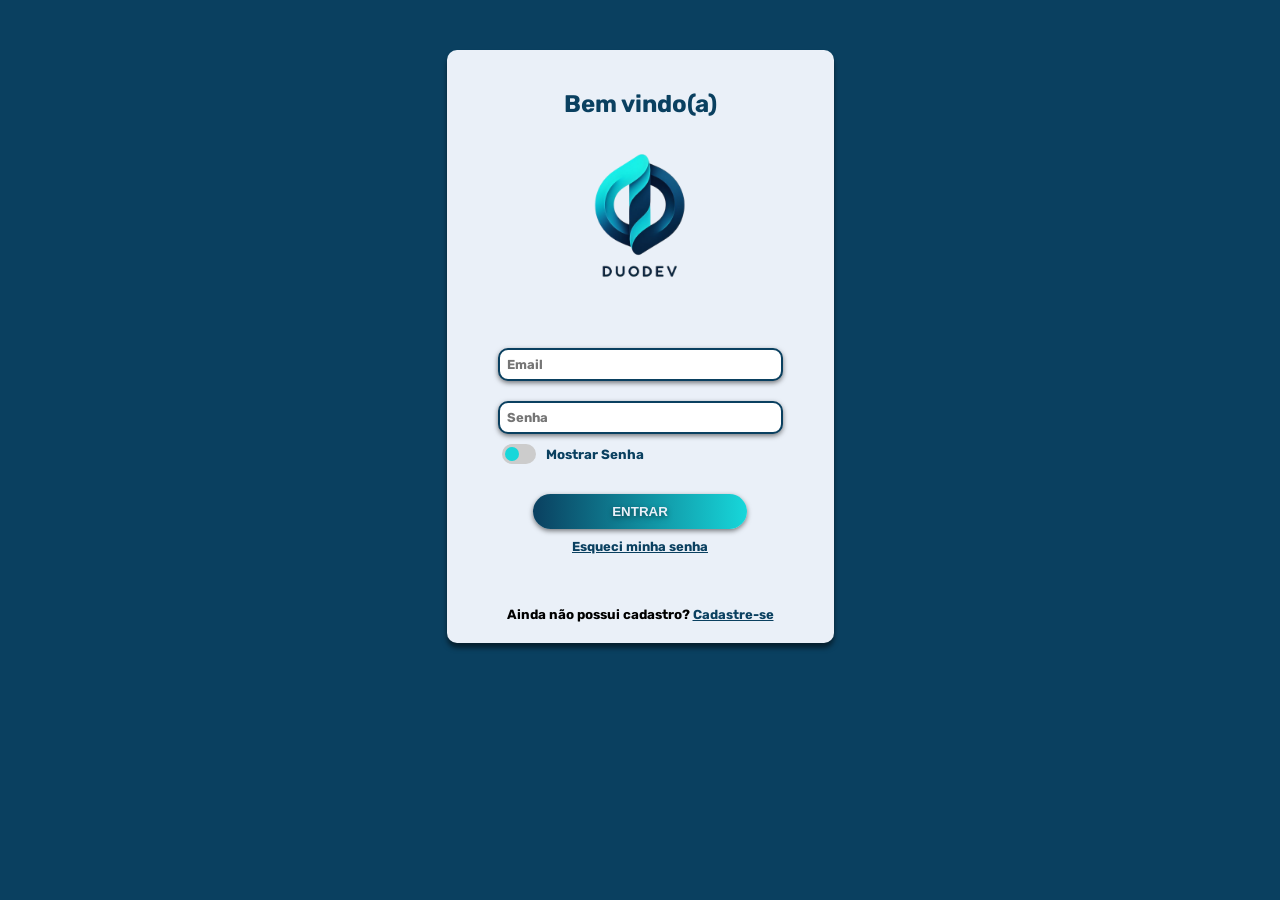
<file: frontend/index.html>
<!DOCTYPE html>
<html lang="pt-br">
  <head>
    <meta charset="UTF-8" />
    <meta name="viewport" content="width=device-width, initial-scale=1.0" />
    <title>Login DuoDev</title>
    <link rel="stylesheet" href="assets/css/estiloLogin.css" />
    <link rel="preconnect" href="https://fonts.googleapis.com" />
    <link rel="preconnect" href="https://fonts.gstatic.com" crossorigin />
    <link
      href="https://fonts.googleapis.com/css2?family=Rubik:ital,wght@0,300..900;1,300..900&display=swap"
      rel="stylesheet"
    />
  </head>
  <body>
    <div id="divForm">
      <h2 id="tituloLogin">Bem vindo(a)</h2>
      <img src="assets/img/logoDuoDev.png" id="imgLogo" alt="Logo DuoDev" />
      <input
        type="text"
        class="inputGeral"
        placeholder="Email"
        name="inputUsuario"
        id="inputEmailLogin"
      />
      <input
        type="password"
        class="inputGeral"
        placeholder="Senha"
        name="inputSenha"
        id="inputSenhaLogin"
      />
      <div id="divSwitchSenha">
        <label class="switch">
          <input type="checkbox" id="showPassword" />
          <span class="slider round"></span>
        </label>
        <span id="labelSwitch">Mostrar Senha</span>
      </div>
      <button class="btnGeral btnLogin" id="btnFazLogin">ENTRAR</button>
      <a href="#" id="esqSenha">Esqueci minha senha</a>

      <div id="cad">
        <span>Ainda não possui cadastro?</span>
        <a href="cadastro.html">Cadastre-se</a>
      </div>
    </div>

    <div id="modalEsqSenha" class="modal" style="display: none">
      <div class="modal-content">
        <div id="conteudoDeafultModal">
          <span class="close" id="btnFechar">&times;</span>
          <h2 id="tituloModal">Recuperar senha</h2>
          <input
            type="email"
            placeholder="exemplo@exemplo.com"
            class="inputGeral"
            id="inputEmail"
          />
          <button class="btnGeral" id="btnGerarEmail">ENVIAR EMAIL</button>
          <a id="msg"></a>
        </div>
        <div id="soApareceQuandoMandarEmail">
          <span class="close" id="btnFechar">&times;</span>
          <h2 id="tituloModal">Verifique o código</h2>
          <input
            type="text"
            class="inputGeral"
            id="inputCodVer"
            placeholder="Código de verificação"
          />
          <button class="btnGeral" id="btnVerCod">VERIFICAR</button>
          <a id="msg"></a>
        </div>
        <div id="soApareceQuandoVerificarOCodigo">
          <span class="close" id="btnFechar">&times;</span>
          <h2 id="tituloModal">Redefina sua senha</h2>
          <input
            type="password"
            class="inputGeral"
            placeholder="Nova Senha"
            name="inputSenha"
            id="inputNovaSenha"
          />
          <div id="divSwitchSenha">
            <label class="switch">
              <input type="checkbox" id="showPassword2" />
              <span class="slider round"></span>
            </label>
            <span id="labelSwitch">Mostrar Senha</span>
          </div>
          <input
            type="password"
            class="inputGeral"
            placeholder="Confirmar Nova Senha"
            name="inputSenha"
            id="inputConfirmarSenha"
          />
          <button class="btnGeral" id="btnEsqSenha">REDEFINIR</button>
          <a id="msg"></a>
        </div>
      </div>
    </div>
  </body>
  <script src="assets/js/scriptLogin.js"></script>
</html>
</file>
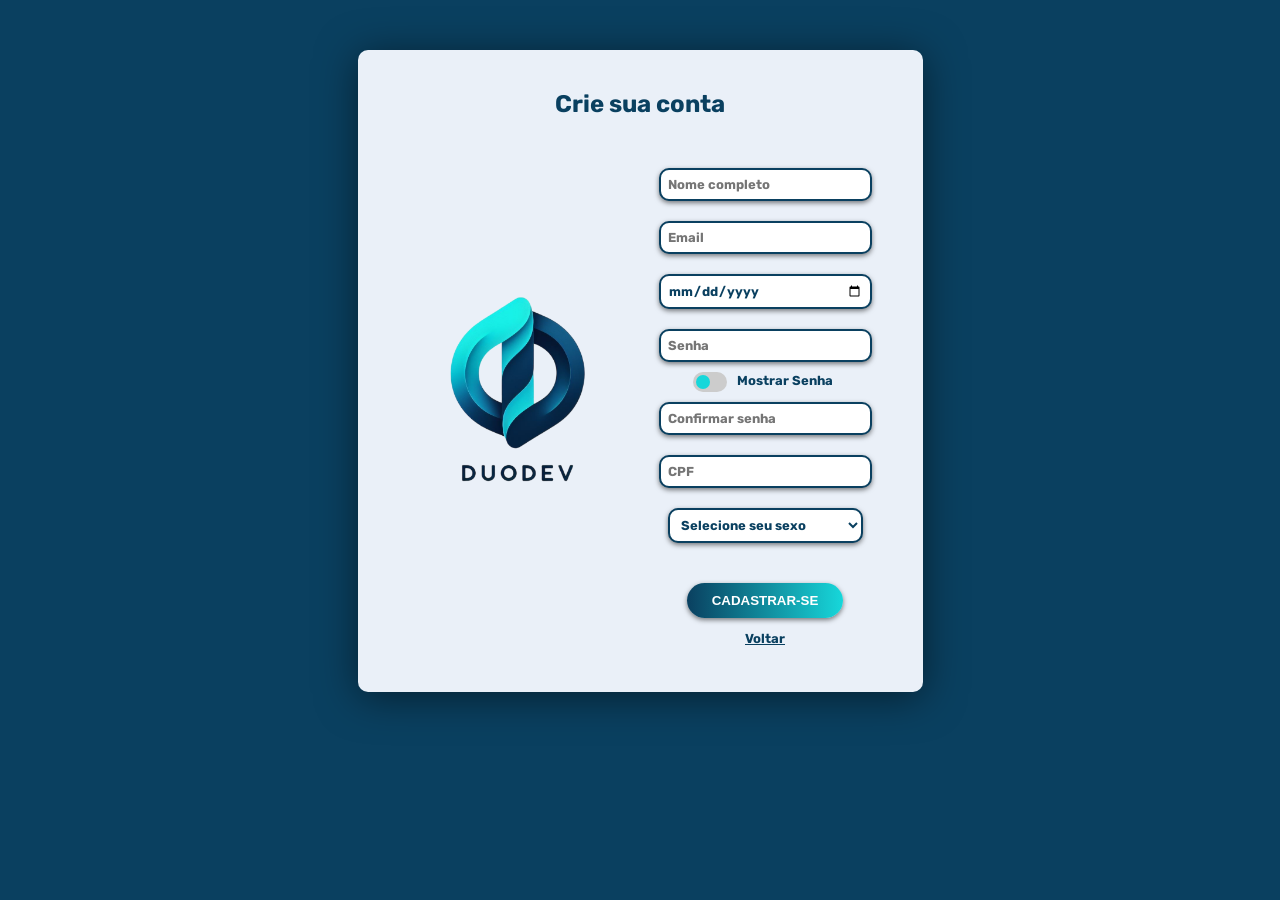
<file: frontend/cadastro.html>
<!DOCTYPE html>
<html lang="pt-br">
  <head>
    <meta charset="UTF-8" />
    <meta name="viewport" content="width=device-width, initial-scale=1.0" />
    <title>Cadastro DuoDev</title>
    <link rel="stylesheet" href="assets/css/estiloCadastro.css" />
    <link rel="preconnect" href="https://fonts.googleapis.com" />
    <link rel="preconnect" href="https://fonts.gstatic.com" crossorigin />
    <link
      href="https://fonts.googleapis.com/css2?family=Rubik:ital,wght@0,300..900;1,300..900&display=swap"
      rel="stylesheet"
    />
  </head>
  <body>
    <div id="divForm">
      <h2 id="tituloCad">Crie sua conta</h2>
      <div id="divCentralCadImg">
        <img src="assets/img/logoDuoDev.png" id="imgLogo" alt="Logo DuoDev" />
        <div id="divCentralCad">
          <input
            type="text"
            class="inputGeral"
            placeholder="Nome completo"
            id="inputNome"
          />
          <input
            type="text"
            class="inputGeral"
            placeholder="Email"
            id="inputEmail"
          />
          <input
            type="date"
            class="inputGeral"
            placeholder="Data de Nascimento"
            id="inputDataNascimento"
          />
          <input
            type="password"
            class="inputGeral"
            placeholder="Senha"
            id="inputSenha"
          />
          <div id="divSwitchSenha">
            <label class="switch">
              <input type="checkbox" id="showPassword" />
              <span class="slider round"></span>
            </label>
            <span id="labelSwitch">Mostrar Senha</span>
          </div>
          <input
            type="password"
            class="inputGeral"
            placeholder="Confirmar senha"
            id="inputConfSenha"
          />
          <input
            type="text"
            class="inputGeral"
            placeholder="CPF"
            id="inputCPF"
          />
          <select class="inputGeral" id="selectGenero">
            <option value="" class="optSel">Selecione seu sexo</option>
            <option value="MASCULINO" class="optSel">Masculino</option>
            <option value="FEMININO" class="optSel">Feminino</option>
            <option value="NAO_BINARIO" class="optSel">Não-Binário</option>
            <option value="OUTRO" class="optSel">Outro</option>
            <option value="PREFIRO_NAO_DECLARAR" class="optSel">
              Prefiro não informar
            </option>
          </select>
          <button id="btnLogin" type="button">CADASTRAR-SE</button>
          <div id="cad">
            <a href="index.html" id="btnVoltarLogin">Voltar</a>
          </div>
        </div>
      </div>
    </div>
    <script src="assets/js/scriptCadastro.js"></script>
  </body>
</html>
</file>
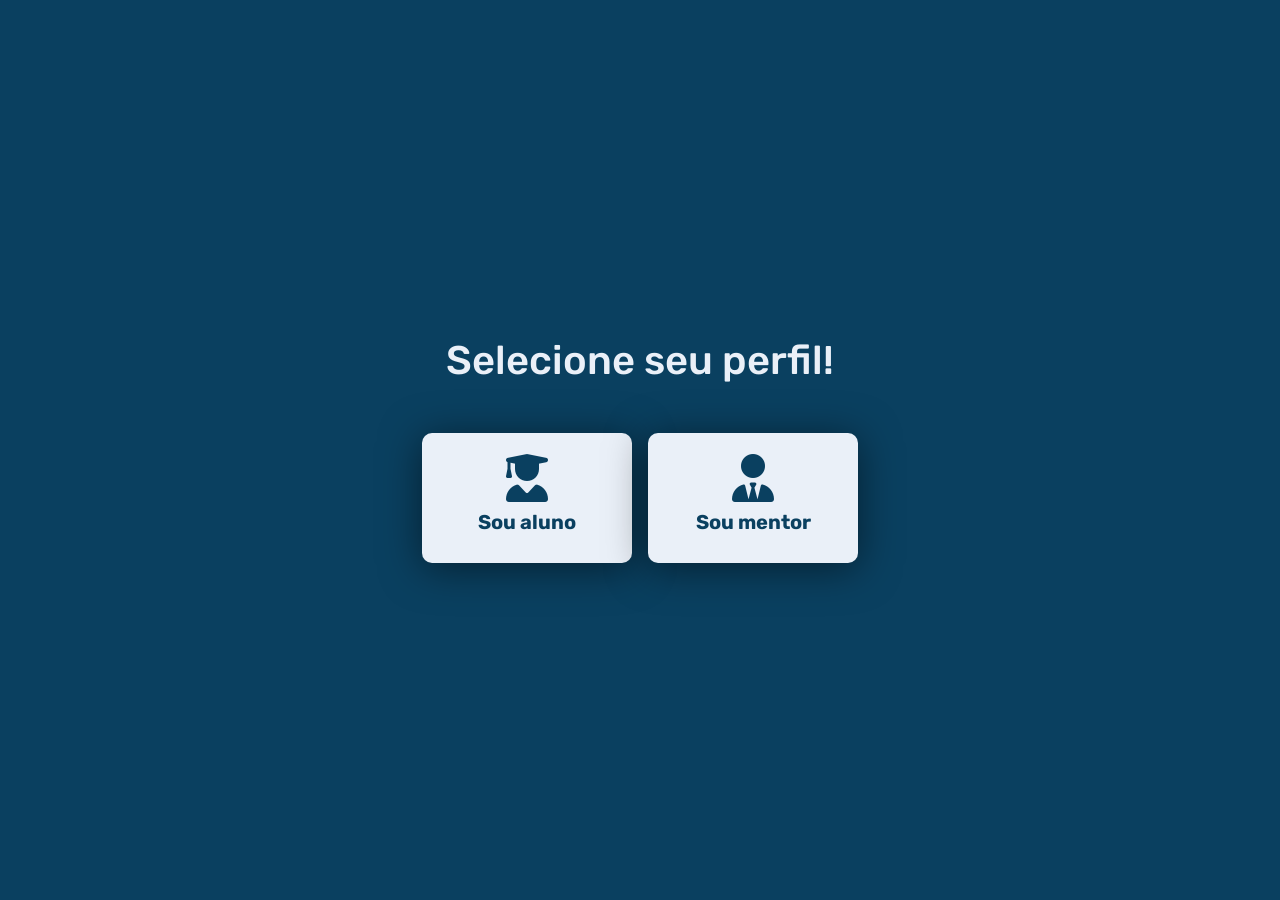
<file: frontend/escolherPerfil.html>
<!DOCTYPE html>
<html lang="en">
  <head>
    <meta charset="UTF-8" />
    <meta name="viewport" content="width=device-width, initial-scale=1.0" />
    <title>Selecione o perfil - Duodev</title>
    <!-- bootstrap -->
    <link
      rel="stylesheet"
      href="https://cdnjs.cloudflare.com/ajax/libs/bootstrap/5.3.3/css/bootstrap.min.css"
      integrity="sha512-jnSuA4Ss2PkkikSOLtYs8BlYIeeIK1h99ty4YfvRPAlzr377vr3CXDb7sb7eEEBYjDtcYj+AjBH3FLv5uSJuXg=="
      crossorigin="anonymous"
      referrerpolicy="no-referrer"
    />
    <!-- fonts -->
    <link rel="preconnect" href="https://fonts.googleapis.com" />
    <link rel="preconnect" href="https://fonts.gstatic.com" crossorigin />
    <link
      href="https://fonts.googleapis.com/css2?family=Rubik:ital,wght@0,300..900;1,300..900&display=swap"
      rel="stylesheet"
    />
    <!-- fontawesome -->
    <link
      rel="stylesheet"
      href="https://cdnjs.cloudflare.com/ajax/libs/font-awesome/6.5.2/css/all.min.css"
      integrity="sha512-SnH5WK+bZxgPHs44uWIX+LLJAJ9/2PkPKZ5QiAj6Ta86w+fsb2TkcmfRyVX3pBnMFcV7oQPJkl9QevSCWr3W6A=="
      crossorigin="anonymous"
      referrerpolicy="no-referrer"
    />
    <link rel="stylesheet" href="assets/css/estiloEscolherPerfil.css" />
  </head>
  <body id="perfil">
    <main class="perfil">
      <div>
        <h1>Selecione seu perfil!</h1>
        <div class="options">
          <a href="perfilAluno.html">
            <div class="option1 option">
              <i class="fa-solid fa-user-graduate"></i>
              <h5>Sou aluno</h5>
            </div>
          </a>
          <a href="perfilMentor.html">
            <div class="option2 option">
              <i class="fa-solid fa-user-tie"></i>
              <h5>Sou mentor</h5>
            </div>
          </a>
        </div>
      </div>
    </main>
    <script
      src="https://cdnjs.cloudflare.com/ajax/libs/bootstrap/5.3.3/js/bootstrap.min.js"
      integrity="sha512-ykZ1QQr0Jy/4ZkvKuqWn4iF3lqPZyij9iRv6sGqLRdTPkY69YX6+7wvVGmsdBbiIfN/8OdsI7HABjvEok6ZopQ=="
      crossorigin="anonymous"
      referrerpolicy="no-referrer"
    ></script>
  </body>
  <script src="assets/js/scriptEscolherPerfil.js"></script>
  <!-- script -->
</html>
</file>
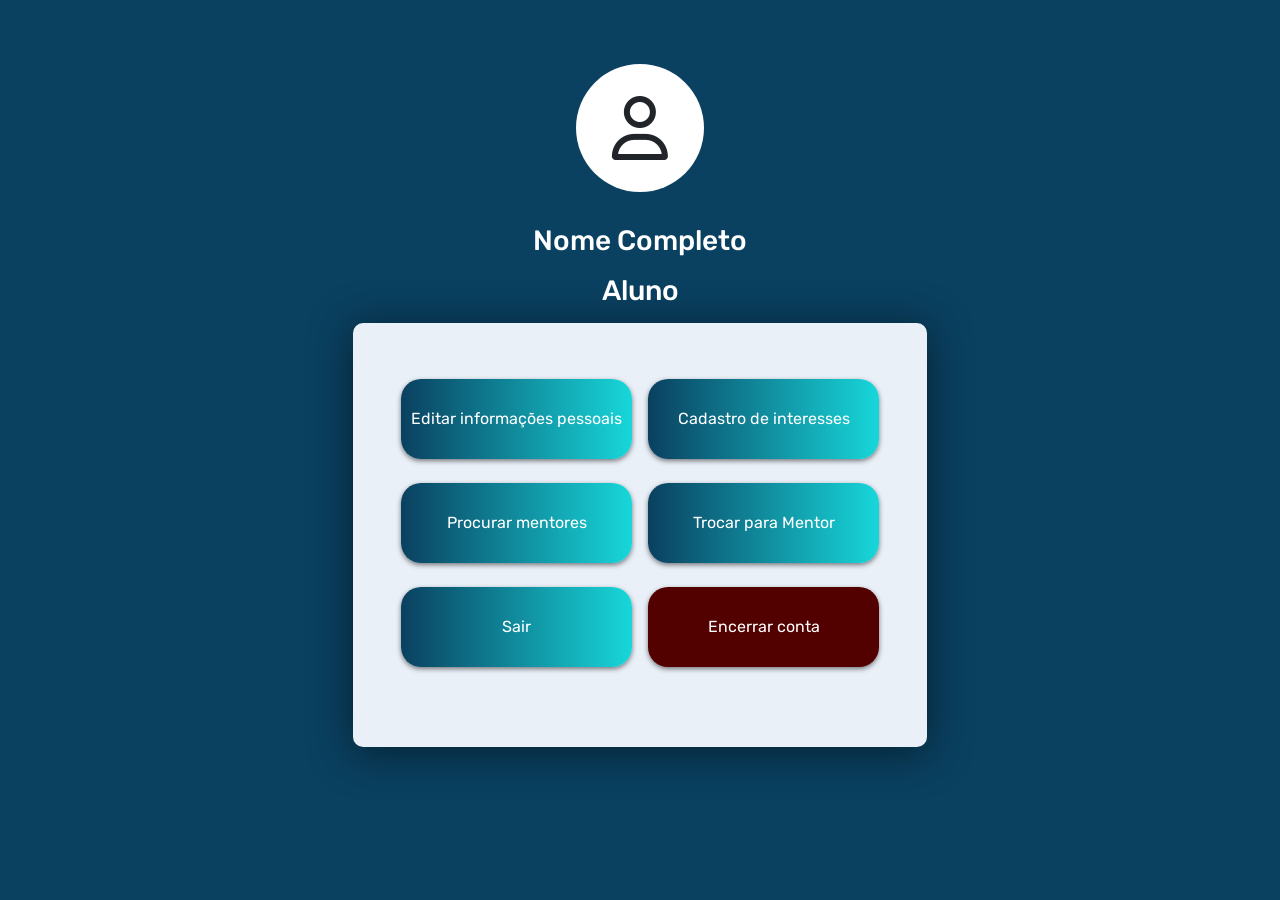
<file: frontend/perfilAluno.html>
<!DOCTYPE html>
<html lang="pt-br">
  <head>
    <meta charset="UTF-8" />
    <meta name="viewport" content="width=device-width, initial-scale=1.0" />
    <title>Perfil Aluno - Duodev</title>
    <!-- bootstrap -->
    <link
      rel="stylesheet"
      href="https://cdnjs.cloudflare.com/ajax/libs/bootstrap/5.3.3/css/bootstrap.min.css"
      integrity="sha512-jnSuA4Ss2PkkikSOLtYs8BlYIeeIK1h99ty4YfvRPAlzr377vr3CXDb7sb7eEEBYjDtcYj+AjBH3FLv5uSJuXg=="
      crossorigin="anonymous"
      referrerpolicy="no-referrer"
    />
    <!-- fonts -->
    <link rel="preconnect" href="https://fonts.googleapis.com" />
    <link rel="preconnect" href="https://fonts.gstatic.com" crossorigin />
    <link
      href="https://fonts.googleapis.com/css2?family=Rubik:ital,wght@0,300..900;1,300..900&display=swap"
      rel="stylesheet"
    />
    <link
      rel="stylesheet"
      href="https://cdnjs.cloudflare.com/ajax/libs/font-awesome/6.5.2/css/all.min.css"
      integrity="sha512-SnH5WK+bZxgPHs44uWIX+LLJAJ9/2PkPKZ5QiAj6Ta86w+fsb2TkcmfRyVX3pBnMFcV7oQPJkl9QevSCWr3W6A=="
      crossorigin="anonymous"
      referrerpolicy="no-referrer"
    />
    <link rel="stylesheet" href="assets/css/estiloPerfilAluno.css" />
  </head>
  <body class="aluno-main">
    <main class="aluno">
      <div class="user">
        <i class="fa-regular fa-user"></i>
      </div>
      <div id="divNomePerfil">
        <h3 id="nomeCompleto">Nome Completo</h3>
        <h3>Aluno</h3>
      </div>
      <div class="btns-container">
        <div class="btns">
          <button id="btnEditarInfo">Editar informações pessoais</button>
          <button id="btnCadastroInteresses">Cadastro de interesses</button>
          <button id="btnProcurarMentor">Procurar mentores</button>
          <button id="btnTrocaPerfil">Trocar para Mentor</button>
          <button id="btnLogOut">Sair</button>
          <button id="btnEncerrarConta" class="encerrar">Encerrar conta</button>
        </div>
      </div>
    </main>

    <!-- Modais -->
    <div id="modalEditarInfo" class="modal">
      <div class="modal-content">
        <span class="close">&times;</span>
        <div class="centraliza">
          <h2 class="tituloModal">Editar informações</h2>
          <input
            type="email"
            placeholder="exemplo@exemplo.com"
            class="inputGeral"
            id="inputEmail"
          />
          <input
            type="text"
            placeholder="Nome completo"
            class="inputGeral"
            id="inputUsername"
          />
          <input
            type="date"
            class="inputGeral"
            placeholder="Data de Nascimento"
            id="inputDataNascimento"
          />
          <input
            type="text"
            class="inputGeral"
            placeholder="CPF"
            id="inputCPF"
          />
          <input
            type="password"
            placeholder="Nova senha"
            class="inputGeral"
            id="inputNewPassword"
          />
          <div id="divSwitchSenha">
            <label class="switch">
              <input type="checkbox" id="showPassword" />
              <span class="slider round"></span>
            </label>
            <span id="labelSwitch">Mostrar Senha</span>
          </div>
          <input
            type="password"
            placeholder="Confirmar nova senha"
            class="inputGeral"
            id="inputConfirmPassword"
          />
          <select class="inputGeral" id="selectGenero">
            <option value="" class="optSel">Selecione seu gênero</option>
            <option value="MASCULINO" class="optSel">Masculino</option>
            <option value="FEMININO" class="optSel">Feminino</option>
            <option value="NAO_BINARIO" class="optSel">Não Binário</option>
            <option value="OUTRO" class="optSel">Outro</option>
            <option value="PREFIRO_NAO_DECLARAR" class="optSel">
              Prefiro não informar
            </option>
          </select>
        </div>

        <div class="containerCentraliza">
          <button class="btnGeral" id="btnSalvar">SALVAR</button>
        </div>
      </div>
    </div>

    <div id="modalCadastroInteresses" class="modal">
      <div class="modal-content">
        <span class="close">&times;</span>
        <div class="containerCentraliza">
          <h2 class="tituloModal">Selecione seus interesses</h2>
        </div>

        <div class="centraliza">
          <select class="inputGeral" id="selectInteresses">
            <option value="" class="optSel">Selecione uma linguagem</option>
            <option value="Java" class="optSel">Java</option>
            <option value="JavaScript" class="optSel">JavaScript</option>
            <option value="Python" class="optSel">Python</option>
            <option value="C++" class="optSel">C++</option>
            <option value="C#" class="optSel">C#</option>
          </select>
        </div>
        <div class="containerCentraliza">
          <button class="btnGeral" id="btnSalvarInteresse">
            Salvar interesse
          </button>
        </div>
      </div>
    </div>

    <div id="modalRankingAlunos" class="modal">
      <div class="modal-content">
        <span class="close">&times;</span>
        <div class="containerCentraliza">
          <h2 class="tituloModal">Ranking dos alunos</h2>
        </div>

        <table class="ranking-table" id="rankingTable">
          <thead>
            <tr>
              <th>Posição</th>
              <th>Nome</th>
              <th>Avaliação</th>
            </tr>
          </thead>
          <tbody>
            <!-- Linhas de ranking serão carregadas dinamicamente -->
          </tbody>
        </table>
      </div>
    </div>

    <div id="modalProcuraMentor" class="modal">
      <div class="modal-content">
        <span class="close">&times;</span>
        <div class="centraliza" id="filtrosBuscaMentor">
          <h2 class="tituloModal">Procure seu mentor</h2>

          <label>Competência:</label>
          <select id="competencia" class="inputGeral">
            <option value="">Selecione uma competência</option>
            <option value="Java">Java</option>
            <option value="JavaScript">JavaScript</option>
            <option value="Python">Python</option>
            <option value="C++">C++</option>
            <option value="C#">C#</option>
          </select>

          <label>Anos de experiência:</label>
          <select id="anosExperiencia" class="inputGeral">
            <option value="">Selecione um período</option>
            <option value="2">2</option>
            <option value="5">5</option>
            <option value="10">10+</option>
          </select>

          <button class="btnGeral" id="btnProcurar">PROCURAR</button>
        </div>

        <div id="resultadosBusca">
          <div class="listaCards">
            <!-- Cards de exemplo, que serão gerados dinamicamente -->
          </div>
        </div>
        <div id="divSelecionarHorarioMentor">
          <div class="containerCentraliza">
            <h2 class="tituloModal">Marcar horário com mentor</h2>
            <input type="hidden" class="inputGeral" id="inputEmailMentor">
            <input type="hidden" class="inputGeral" id="inputIdMentor">
            
          </div>
          <div class="containerCentraliza">
            <input type="date" class="inputGeral" id="inputDataMentor">
            <input type="time" class="inputGeral" id="inputHoraMentor">
          </div>
          <div class="containerCentraliza">
            <button id="btnSolicitar" class="btnGeral">Solicitar</button>
          </div>
        </div>
      </div>
    </div>

    <div id="modalEncerrarConta" class="modal">
      <div class="modal-content centraliza">
        <span class="close">&times;</span>
        <h2 class="tituloModal">Encerrar conta</h2>
        <p>Tem certeza que vai nos deixar? ;-;</p>
        <button class="btnGeral encerrar" id="btnEncerrar">ENCERRAR</button>
      </div>
    </div>

    <script
      src="https://cdnjs.cloudflare.com/ajax/libs/bootstrap/5.3.3/js/bootstrap.min.js"
      integrity="sha512-ykZ1QQr0Jy/4ZkvKuqWn4iF3lqPZyij9iRv6sGqLRdTPkY69YX6+7wvVGmsdBbiIfN/8OdsI7HABjvEok6ZopQ=="
      crossorigin="anonymous"
      referrerpolicy="no-referrer"
    ></script>
    <script src="assets/js/scriptPerfilAluno.js"></script>
  </body>
</html>
</file>
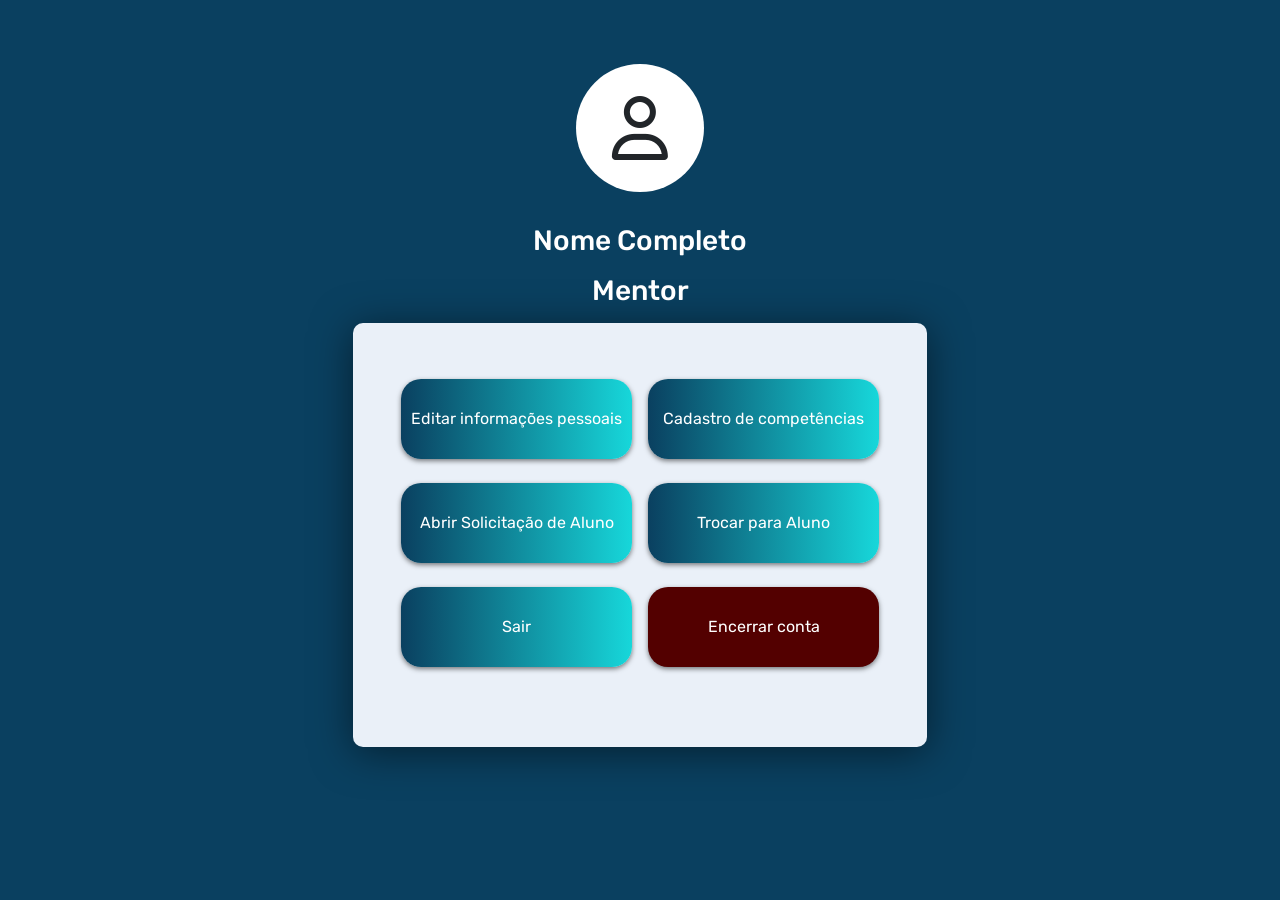
<file: frontend/perfilMentor.html>
<!DOCTYPE html>
<html lang="pt-br">
  <head>
    <meta charset="UTF-8" />
    <meta name="viewport" content="width=device-width, initial-scale=1.0" />
    <title>Perfil Mentor - Duodev</title>
    <!-- bootstrap -->
    <link
      rel="stylesheet"
      href="https://cdnjs.cloudflare.com/ajax/libs/bootstrap/5.3.3/css/bootstrap.min.css"
      integrity="sha512-jnSuA4Ss2PkkikSOLtYs8BlYIeeIK1h99ty4YfvRPAlzr377vr3CXDb7sb7eEEBYjDtcYj+AjBH3FLv5uSJuXg=="
      crossorigin="anonymous"
      referrerpolicy="no-referrer"
    />
    <!-- fonts -->
    <link rel="preconnect" href="https://fonts.googleapis.com" />
    <link rel="preconnect" href="https://fonts.gstatic.com" crossorigin />
    <link
      href="https://fonts.googleapis.com/css2?family=Rubik:ital,wght@0,300..900;1,300..900&display=swap"
      rel="stylesheet"
    />
    <!-- fontawesome -->
    <link
      rel="stylesheet"
      href="https://cdnjs.cloudflare.com/ajax/libs/font-awesome/6.5.2/css/all.min.css"
      integrity="sha512-SnH5WK+bZxgPHs44uWIX+LLJAJ9/2PkPKZ5QiAj6Ta86w+fsb2TkcmfRyVX3pBnMFcV7oQPJkl9QevSCWr3W6A=="
      crossorigin="anonymous"
      referrerpolicy="no-referrer"
    />
    <link rel="stylesheet" href="assets/css/estiloPerfilMentor.css" />
  </head>
  <body class="mentor-main">
    <main class="mentor">
      <div class="user">
        <i class="fa-regular fa-user"></i>
      </div>
      <div id="divNomePerfil">
        <h3 id="nomeCompleto">Nome Completo</h3>
        <h3>Mentor</h3>
      </div>
      <div class="btns-container">
        <div class="btns">
          <button id="btnEditarInfo">Editar informações pessoais</button>
          <button id="btnCadastroCompetencias">Cadastro de competências</button>
          <button id="btnSolicitacaoAluno">Abrir Solicitação de Aluno</button>
          <button id="btnTrocaPerfil">Trocar para Aluno</button>
          <button id="btnLogOut">Sair</button>
          <button id="btnEncerrarConta" class="encerrar">Encerrar conta</button>
        </div>
      </div>
    </main>

    <!-- Modais -->
    <div id="modalEditarInfo" class="modal">
      <div class="modal-content">
        <span class="close">&times;</span>
        <div class="centraliza">
          <h2 class="tituloModal">Editar informações</h2>
        </div>

        <div class="centraliza">
          <input
            type="email"
            placeholder="exemplo@exemplo.com"
            class="inputGeral"
            id="inputEmail"
          />
          <input
            type="text"
            placeholder="Nome completo"
            class="inputGeral"
            id="inputUsername"
          />
          <input
            type="date"
            class="inputGeral"
            placeholder="Data de Nascimento"
            id="inputDataNascimento"
          />
          <input
            type="text"
            class="inputGeral"
            placeholder="CPF"
            id="inputCPF"
          />
          <input
            type="password"
            placeholder="Nova senha"
            class="inputGeral"
            id="inputNewPassword"
          />
          <div id="divSwitchSenha">
            <label class="switch">
              <input type="checkbox" id="showPassword" />
              <span class="slider round"></span>
            </label>
            <span id="labelSwitch">Mostrar Senha</span>
          </div>
          <input
            type="password"
            placeholder="Confirmar nova senha"
            class="inputGeral"
            id="inputConfirmPassword"
          />
          <select class="inputGeral" id="selectGenero">
            <option value="" class="optSel">Selecione seu gênero</option>
            <option value="MASCULINO" class="optSel">Masculino</option>
            <option value="FEMININO" class="optSel">Feminino</option>
            <option value="NAO_BINARIO" class="optSel">Não Binário</option>
            <option value="OUTRO" class="optSel">Outro</option>
            <option value="PREFIRO_NAO_DECLARAR" class="optSel">
              Prefiro não informar
            </option>
          </select>
        </div>

        <div class="btn-container">
          <button class="btnGeral" id="btnSalvar">SALVAR</button>
        </div>
      </div>
    </div>

    <div id="modalCadastroCompetencias" class="modal">
      <div class="modal-content">
        <span class="close">&times;</span>
        <div class="centraliza">
          <h2 class="tituloModal">Selecione suas competências</h2>
        </div>
        <div class="competencias centraliza" id="competenciasContainer">
          <select id="selectCompetencias" class="inputGeral">
            <option value="">Selecione uma competência</option>
            <option value="Java">Java</option>
            <option value="JavaScript">JavaScript</option>
            <option value="C++">C++</option>
            <option value="C#">C#</option>
            <option value="Python">Python</option>
          </select>
        </div>
        <div class="centraliza">
          <input
            type="number"
            placeholder="Anos de experiência"
            class="inputGeral"
            id="inputAnosDeXP"
          />
        </div>
        <div class="btn-container">
          <button class="btnGeral" id="btnAdicionarCompetencias">
            Adicionar competência
          </button>
        </div>
      </div>
    </div>

    <div id="modalRankingMentores" class="modal">
      <div class="modal-content">
        <span class="close">&times;</span>
        <h2 class="tituloModal">Ranking dos mentores</h2>
        <table class="ranking-table" id="rankingTable">
          <thead>
            <tr>
              <th>Posição</th>
              <th>Nome</th>
              <th>Avaliação</th>
            </tr>
          </thead>
          <tbody>
            <!-- Linhas de ranking serão carregadas dinamicamente -->
          </tbody>
        </table>
      </div>
    </div>

    <div id="modalSolicitacaoAluno" class="modal">
      <div class="modal-content">
        <span class="close">&times;</span>
        <h2 class="tituloModal">Solicitação de Aluno</h2>
        <a
          >Para confirmar uma solicitação de mentoria<br />acesse o seu
          e-mail</a
        >
        <div class="listaCards">
          <!-- Os cartões serão adicionados dinamicamente aqui -->
        </div>
      </div>
    </div>

    <div id="modalEncerrarConta" class="modal">
      <div class="modal-content centraliza">
        <span class="close">&times;</span>
        <h2 class="tituloModal">Encerrar conta</h2>
        <p>Tem certeza que vai nos deixar? ;-;</p>
        <button class="btnGeral encerrar">ENCERRAR</button>
      </div>
    </div>

    <script
      src="https://cdnjs.cloudflare.com/ajax/libs/bootstrap/5.3.3/js/bootstrap.min.js"
      integrity="sha512-ykZ1QQr0Jy/4ZkvKuqWn4iF3lqPZyij9iRv6sGqLRdTPkY69YX6+7wvVGmsdBbiIfN/8OdsI7HABjvEok6ZopQ=="
      crossorigin="anonymous"
      referrerpolicy="no-referrer"
    ></script>
    <script src="assets/js/scriptPerfilMentor.js"></script>
  </body>
</html>
</file>
<file: frontend/assets/css/estiloLogin.css>
body {
  margin: 0;
  background-color: #0a4060;
  display: flex;
  align-items: center;
  justify-content: center;
  overflow-x: hidden;
  font-family: "Rubik", sans-serif;
  font-optical-sizing: auto;
  font-weight: bold;
  font-style: normal;
}

#divForm {
  display: flex;
  flex-direction: column;
  align-items: center;
  margin: 50px 50px;
  padding: 20px 60px;
  background-color: #eaf0f8;
  height: fit-content;
  box-shadow: 0px 5px 5px rgb(0, 0, 0, 0.5);
  border-radius: 10px;
  -webkit-border-radius: 10px;
  -moz-border-radius: 10px;
  -ms-border-radius: 10px;
  -o-border-radius: 10px;
}

#tituloLogin {
  margin: 20px 0 0 0;
  color: #0a4060;
}

#imgLogo {
  height: 200px;
  width: 200px;
  margin: 0 0 20px 0;
}

a {
  font-size: small;
  margin-top: 10px;
  color: #0a4060;
}

a:hover {
  color: #17d7da;
}

#cad {
  margin-top: 50px;
}

span {
  font-size: smaller;
}

.modal {
  display: flex;
  align-self: center;
  position: fixed;
  z-index: 1;
  left: 0;
  top: 0;
  width: 100%;
  height: 100%;
  overflow: auto;
  background-color: rgba(0, 0, 0, 0.4);
}

.modal-content {
  position: relative;
  display: flex;
  align-self: top;
  flex-direction: column;
  align-items: center;
  justify-content: flex-start;
  background-color: #eaf0f8;
  margin: 5% auto;
  padding: 20px 50px;
  border-radius: 20px;
  width: 30%;
  -webkit-border-radius: 20px;
  -moz-border-radius: 20px;
  -ms-border-radius: 20px;
  -o-border-radius: 20px;
  opacity: 0;
  transform: scale(0.8);
  -webkit-transform: scale(0.8);
  -moz-transform: scale(0.8);
  -ms-transform: scale(0.8);
  -o-transform: scale(0.8);
  animation: fadeIn 0.3s forwards;
  -webkit-animation: fadeIn 0.3s forwards;
}

#inputCodVer {
  margin-top: 20px;
}

.btnGeral {
  width: 80%;
  margin-top: 30px;
  color: #eaf0f8;
  font-weight: bolder;
  text-shadow: 0px 2px 5px rgb(0, 0, 0, 0.5);
  background: linear-gradient(90deg, #0a4060, #17d7da);
  padding: 10px;
  box-shadow: 0px 2px 5px rgb(0, 0, 0, 0.5);
  border: none;
  cursor: pointer;
  border-radius: 20px;
  -webkit-border-radius: 20px;
  -moz-border-radius: 20px;
  -ms-border-radius: 20px;
  -o-border-radius: 20px;
}

.btnGeral:hover {
  box-shadow: 0px 2px 5px rgb(0, 0, 0, 1);
}

.inputGeral {
  width: 100%;
  background-color: white;
  font-family: "Rubik", sans-serif;
  font-weight: bold;
  font-size: small;
  color: #0a4060;
  border: 2px solid #0a4060;
  margin: 10px;
  padding: 7px;
  outline: none;
  box-shadow: 0px 2px 5px rgb(0, 0, 0, 0.5);
  border-radius: 10px;
  -webkit-border-radius: 10px;
  -moz-border-radius: 10px;
  -ms-border-radius: 10px;
  -o-border-radius: 10px;
}

.inputGeral:focus,
.inputGeral:hover {
  border: 2px solid #17d7da;
}

.inputInvalidado {
  border: 2px solid red;
}

#conteudoDeafultModal {
  display: flex;
  flex-direction: column;
  align-items: center;
  justify-content: center;
}

#soApareceQuandoMandarEmail {
  display: none;
  flex-direction: column;
  align-items: center;
  justify-content: center;
}

#soApareceQuandoVerificarOCodigo {
  display: none;
  flex-direction: column;
  align-items: center;
  justify-content: center;
}

#tituloModal {
  color: #0a4060;
}

.close {
  position: relative;
  color: #aaa;
  float: right;
  font-size: 28px;
  font-weight: bold;
}

.close:hover,
.close:focus {
  color: black;
  text-decoration: none;
  cursor: pointer;
}

@keyframes fadeIn {
  from {
    opacity: 0;
    transform: scale(0.8);
  }
  to {
    opacity: 1;
    transform: scale(1);
  }
}

#divSwitchSenha {
  display: flex;
  flex-direction: row;
  align-self: flex-start;
}

#labelSwitch {
  margin-top: 3px;
  color: #0a4060;
}

.switch {
  position: relative;
  display: inline-block;
  width: 34px;
  height: 20px;
  margin-left: -5px;
  margin-right: 10px;
  vertical-align: middle;
}

.switch input {
  opacity: 0;
  width: 0;
  height: 0;
}

.slider {
  position: absolute;
  cursor: pointer;
  top: 0;
  left: 0;
  right: 0;
  bottom: 0;
  background-color: #ccc;
  transition: 0.4s;
  border-radius: 20px;
}

.slider:before {
  position: absolute;
  content: "";
  height: 14px;
  width: 14px;
  left: 3px;
  bottom: 3px;
  background-color: #17d7da;
  transition: 0.4s;
  border-radius: 50%;
}

input:checked + .slider {
  background-color: #0a4060;
}

input:checked + .slider:before {
  transform: translateX(14px);
}
</file>
<file: frontend/assets/css/estiloCadastro.css>
body {
  margin: 0;
  background-color: #0a4060;
  display: flex;
  align-items: center;
  justify-content: center;
  overflow-x: hidden;
  font-family: "Rubik", sans-serif;
  font-optical-sizing: auto;
  font-weight: bold;
  font-style: normal;
}

#divForm {
  display: flex;
  flex-direction: column;
  align-items: center;
  margin: 50px 0;
  padding: 20px 60px 5px 10px;
  background-color: #eaf0f8;
  box-shadow: 0 5px 40px rgba(0, 0, 0, 0.5);
  border-radius: 10px;
}

#tituloCad {
  margin: 20px 0 0 50px;
  color: #0a4060;
  align-self: center;
}

#divCentralCadImg {
  display: flex;
  flex-direction: row;
}

#divCentralCad {
  display: flex;
  flex-direction: column;
  align-items: center;
  justify-content: center;
  margin: 40px 0;
}

#imgLogo {
  height: 300px;
  width: 300px;
  margin: 0 0 20px 0;
  align-self: center;
}

.labels {
  align-self: flex-start;
  font-size: medium;
  margin: 0;
  color: #0a4060;
}

#selectGenero,
.inputUsuario {
  width: 100%;
}

.inputGeral {
  width: 100%;
  background-color: white;
  font-family: "Rubik", sans-serif;
  font-weight: bold;
  font-size: small;
  color: #0a4060;
  border: 2px solid #0a4060;
  margin: 10px 0;
  padding: 7px;
  outline: none;
  box-shadow: 0px 2px 5px rgb(0, 0, 0, 0.5);
  border-radius: 10px;
}

.inputGeral:focus,
.inputGeral:hover {
  border: 2px solid #17d7da;
}

.inputInvalidado {
  border-color: red;
}

.inputUsuario::placeholder {
  color: #0a4060;
  background-color: white;
}

.optSel {
  background-color: #eaf0f8;
}

#btnLogin {
  width: 80%;
  margin-top: 30px;
  color: white;
  font-weight: bolder;
  background: linear-gradient(90deg, #0a4060, #17d7da);
  padding: 10px;
  box-shadow: 0 2px 5px rgba(0, 0, 0, 0.5);
  border: none;
  cursor: pointer;
  border-radius: 20px;
}

#btnLogin:hover {
  box-shadow: 0 2px 5px rgba(0, 0, 0, 1);
}

@media (max-width: 768px) {
  #divForm {
    padding: 20px 10px;
  }

  #tituloCad {
    margin: 20px 0;
  }

  #imgLogo {
    height: 200px;
    width: 200px;
  }

  #btnLogin {
    width: 100%;
  }
}

#cad {
  margin-top: 10px;
}

a {
  font-size: small;
  margin-top: 10px;
  color: #0a4060;
}

a:hover {
  color: #17d7da;
}

#divSwitchSenha {
  display: flex;
  flex-direction: row;
  align-self: center;
}

#labelSwitch {
  margin-top: 1px;
  color: #0a4060;
  font-size: small;
}

.switch {
  position: relative;
  display: inline-block;
  width: 34px;
  height: 20px;
  margin-left: -5px;
  margin-right: 10px;
  vertical-align: middle;
}

.switch input {
  opacity: 0;
  width: 0;
  height: 0;
}

.slider {
  position: absolute;
  cursor: pointer;
  top: 0;
  left: 0;
  right: 0;
  bottom: 0;
  background-color: #ccc;
  transition: 0.4s;
  border-radius: 20px;
}

.slider:before {
  position: absolute;
  content: "";
  height: 14px;
  width: 14px;
  left: 3px;
  bottom: 3px;
  background-color: #17d7da;
  transition: 0.4s;
  border-radius: 50%;
}

input:checked + .slider {
  background-color: #0a4060;
}

input:checked + .slider:before {
  transform: translateX(14px);
}
</file>
<file: frontend/assets/css/estiloEscolherPerfil.css>
#perfil {
  margin: 0;
  background-color: #0a4060;
  display: flex;
  align-items: center;
  justify-content: center;
  overflow-x: hidden;
  font-family: "Rubik", sans-serif !important;
  font-optical-sizing: auto;
  font-weight: bold;
  font-style: normal;
  height: 100vh;
}

.perfil .options {
  display: flex;
  justify-content: center;
  align-items: center;
  gap: 1rem;
}

.perfil .option {
  display: flex;
  justify-content: center;
  flex-direction: column;
  align-items: center;
  width: 210px;
  height: 130px;
  background-color: #eaf0f8;
  box-shadow: 0px 5px 40px rgba(0, 0, 0, 0.5);
  border-radius: 10px;
  color: #0a4060;
}

a {
  text-decoration: none;
  color: inherit;
}

h1 {
  color: #eaf0f8;
  text-align: center;
  margin-bottom: 3rem;
}

h5 {
  font-weight: 700;
  margin-top: 0.5rem;
}

.options i {
  font-size: 3rem;
}

@media (max-width: 640px) {
  .perfil .options {
    display: block;
  }

  .perfil .option {
    margin: 0 auto;
    margin-bottom: 1rem;
  }
}
</file>
<file: frontend/assets/css/estiloPerfilAluno.css>
body.aluno-main {
  margin: 0;
  background-color: #0a4060;
  display: flex;
  align-items: center;
  justify-content: center;
  overflow-x: hidden;
  font-family: "Rubik", sans-serif !important;
  font-optical-sizing: auto;
  font-weight: bold;
  font-style: normal;
}

.aluno {
  text-align: center;
}

.aluno .user {
  background-color: white;
  border-radius: 50%;
  width: 8rem;
  height: 8rem;
  font-size: 4rem;
  display: flex;
  justify-content: center;
  align-items: center;
  margin: 4rem auto 0;
}

.aluno h3 {
  color: white;
  margin-bottom: 1rem;
}

.aluno .btns {
  display: grid;
  grid-template-columns: repeat(2, 1fr);
  justify-content: center;
  align-items: center;
  gap: 1rem;
  margin-bottom: 2rem;
}

.btns-container {
  margin-bottom: 1rem;
  padding: 3rem;
  background-color: #eaf0f8;
  box-shadow: 0 5px 40px rgba(0, 0, 0, 0.5);
  border-radius: 10px;
  color: #0a4060;
}

.aluno button {
  width: 100%;
  max-width: 20rem;
  height: 5rem;
  margin-top: 0.5rem;
  color: white;
  background: linear-gradient(90deg, #0a4060, #17d7da);
  padding: 10px;
  box-shadow: 0 2px 5px rgba(0, 0, 0, 0.5);
  border: none;
  cursor: pointer;
  border-radius: 20px;
  transition: background 0.3s ease;
}

button.encerrar {
  background: rgb(83, 0, 0);
}

@media (max-width: 992px) {
  .aluno .btns {
    grid-template-columns: repeat(1, 1fr);
  }
}

#divAvaliacao {
  margin-top: 10px;
}

#divNomePerfil {
  margin-top: 2rem;
}

.containerCentraliza {
  display: flex;
  justify-content: center;
  width: 100%;
}

.centraliza {
  display: flex;
  flex-direction: column;
  align-items: center;
}

.btnGeral {
  width: 80%;
  margin-top: 30px;
  color: #eaf0f8;
  font-weight: bolder;
  text-shadow: 0px 2px 5px rgb(0, 0, 0, 0.5);
  background: linear-gradient(90deg, #0a4060, #17d7da);
  padding: 10px;
  box-shadow: 0px 2px 5px rgb(0, 0, 0, 0.5);
  border: none;
  cursor: pointer;
  border-radius: 20px;
  -webkit-border-radius: 20px;
  -moz-border-radius: 20px;
  -ms-border-radius: 20px;
  -o-border-radius: 20px;
}

.btnGeral:hover {
  box-shadow: 0px 2px 5px rgb(0, 0, 0, 1);
}

.btnInteresses {
  width: 70%;
  margin-top: 20px;
  color: #eaf0f8;
  font-weight: bolder;
  text-shadow: 0px 2px 5px rgb(0, 0, 0, 0.5);
  background: #0a4060;
  padding: 10px;
  box-shadow: 0px 2px 5px rgb(0, 0, 0, 0.5);
  border: none;
  cursor: pointer;
  border-radius: 20px;
  -webkit-border-radius: 20px;
  -moz-border-radius: 20px;
  -ms-border-radius: 20px;
  -o-border-radius: 20px;
}

.btnInteresses.selected {
  background-color: #17d7da;
  color: black;
  border: none;
}

.interesse {
  display: grid;
  grid-template-columns: repeat(2, 1fr);
  gap: 10px;
  justify-items: center;
}

.modal {
  display: none;
  position: fixed;
  z-index: 1;
  left: 0;
  top: 0;
  width: 100%;
  height: 100%;
  overflow: auto;
  background-color: rgba(0, 0, 0, 0.4);
}

.modal-content {
  position: relative;
  background-color: #eaf0f8;
  margin: 5% auto;
  padding: 20px 50px;
  border-radius: 20px;
  width: 80%;
  max-width: 600px;
}

.inputGeral {
  width: 50%;
  background-color: white;
  font-family: "Rubik", sans-serif;
  font-weight: bold;
  font-size: small;
  color: #0a4060;
  border: 2px solid #0a4060;
  margin: 10px 0;
  padding: 7px;
  outline: none;
  box-shadow: 0px 2px 5px rgb(0, 0, 0, 0.5);
  border-radius: 10px;
}

.inputGeral:focus,
.inputGeral:hover {
  border: 2px solid #17d7da;
}

.inputInvalidado {
  border: 2px solid red;
}

.tituloModal {
  color: #0a4060;
}

.optSel {
  background-color: #eaf0f8;
}

.selected {
  border: 2px solid lightblue;
}

.close {
  position: absolute;
  top: 10px;
  right: 10px;
  color: #aaa;
  font-size: 28px;
  font-weight: bold;
  cursor: pointer;
}

.close:hover,
.close:focus {
  color: black;
  text-decoration: none;
}

.calendar {
  display: flex;
  flex-direction: column;
  align-items: center;
}
.month {
  display: none;
}
.month.active {
  display: block;
}
.month .days {
  display: flex;
  flex-wrap: wrap;
  justify-content: center;
}
.month .days button {
  margin: 5px;
  padding: 10px;
  border: 1px solid #ccc;
  background-color: #f1f1f1;
  cursor: pointer;
}
.month .days button.selected {
  border-color: #00f;
  background-color: #ccf;
}
.tabs {
  display: flex;
  justify-content: center;
  margin-bottom: 10px;
}
.tabs button {
  margin: 0 5px;
  padding: 10px;
  border: 1px solid #ccc;
  background-color: #f1f1f1;
  cursor: pointer;
}
.tabs button.active {
  background-color: #ccc;
}

#rankingTable {
  width: 100%;
  margin: 20px 0;
  font-size: 18px;
  text-align: left;
}

#rankingTable th,
#rankingTable td {
  padding: 12px;
  border-bottom: 1px solid #ddd;
}

#rankingTable tr:nth-child(even) {
  background-color: #0a4060;
  color: white;
}

#rankingTable tbody tr:last-child td {
  border-bottom: none;
}

#rankingTable tbody tr:first-child td:first-child {
  border-top-left-radius: 10px;
}

#rankingTable tbody tr:first-child td:last-child {
  border-top-right-radius: 10px;
}

#rankingTable tbody tr:last-child td:first-child {
  border-bottom-left-radius: 10px;
}

#rankingTable tbody tr:last-child td:last-child {
  border-bottom-right-radius: 10px;
}

#resultadosBusca {
  display: none;
}

.listaCards {
  display: flex;
  flex-wrap: wrap;
}
.card {
  border: 3px solid #0a4060;
  padding: 16px;
  margin: 8px;
  width: 80%;
  border-radius: 10px;
  -webkit-border-radius: 10px;
  -moz-border-radius: 10px;
  -ms-border-radius: 10px;
  -o-border-radius: 10px;
}

.card a {
  font-size: small;
}

#divSelecionarHorarioMentor {
  display: none;
}

#divSwitchSenha {
  display: flex;
  flex-direction: row;
  align-self: center;
}

#labelSwitch {
  margin-top: 1px;
  color: #0a4060;
  font-size: small;
}

.switch {
  position: relative;
  display: inline-block;
  width: 34px;
  height: 20px;
  margin-left: -5px;
  margin-right: 10px;
  vertical-align: middle;
}

.switch input {
  opacity: 0;
  width: 0;
  height: 0;
}

.slider {
  position: absolute;
  cursor: pointer;
  top: 0;
  left: 0;
  right: 0;
  bottom: 0;
  background-color: #ccc;
  transition: 0.4s;
  border-radius: 20px;
}

.slider:before {
  position: absolute;
  content: "";
  height: 14px;
  width: 14px;
  left: 3px;
  bottom: 3px;
  background-color: #17d7da;
  transition: 0.4s;
  border-radius: 50%;
}

input:checked + .slider {
  background-color: #0a4060;
}

input:checked + .slider:before {
  transform: translateX(14px);
}
</file>
<file: frontend/assets/css/estiloPerfilMentor.css>
body.mentor-main {
  margin: 0;
  background-color: #0a4060;
  display: flex;
  align-items: center;
  justify-content: center;
  overflow-x: hidden;
  font-family: "Rubik", sans-serif !important;
  font-optical-sizing: auto;
  font-weight: bold;
  font-style: normal;
}
#competenciasContainer {
  gap: 2px;
}
#competenciasContainer .btnComandos {
  width: 80%;
  background-color: white;
  font-family: "Rubik", sans-serif;
  font-weight: bold;
  font-size: small;
  margin: 10px 0;
  padding: 7px;
  outline: none;
  box-shadow: 0px 2px 5px rgb(0, 0, 0, 0.5);
  border-radius: 10px;
}
.mentor {
  text-align: center;
}

.mentor .user {
  background-color: white;
  border-radius: 50%;
  width: 8rem;
  height: 8rem;
  font-size: 4rem;
  display: flex;
  justify-content: center;
  align-items: center;
  margin: 4rem auto 0;
}

.mentor h3 {
  color: white;
  margin-bottom: 1rem;
}

.mentor .btns {
  display: grid;
  grid-template-columns: repeat(2, 1fr);
  justify-content: center;
  align-items: center;
  gap: 1rem;
  margin-bottom: 2rem;
}

.btns-container {
  margin-bottom: 1rem;
  padding: 3rem;
  background-color: #eaf0f8;
  box-shadow: 0 5px 40px rgba(0, 0, 0, 0.5);
  border-radius: 10px;
  color: #0a4060;
}

.mentor button {
  width: 100%;
  max-width: 20rem;
  height: 5rem;
  margin-top: 0.5rem;
  color: white;
  background: linear-gradient(90deg, #0a4060, #17d7da);
  padding: 10px;
  box-shadow: 0 2px 5px rgba(0, 0, 0, 0.5);
  border: none;
  cursor: pointer;
  border-radius: 20px;
  transition: background 0.3s ease;
}

button.encerrar {
  background: rgb(83, 0, 0);
}

@media (max-width: 992px) {
  .mentor .btns {
    grid-template-columns: repeat(1, 1fr);
  }
}

#divAvaliacao {
  margin-top: 10px;
}

#divNomePerfil {
  margin-top: 2rem;
}

.btn-container {
  display: flex;
  justify-content: center;
  width: 100%;
}

.btnGeral {
  width: 80%;
  margin-top: 30px;
  color: #eaf0f8;
  font-weight: bolder;
  text-shadow: 0px 2px 5px rgb(0, 0, 0, 0.5);
  background: linear-gradient(90deg, #0a4060, #17d7da);
  padding: 10px;
  box-shadow: 0px 2px 5px rgb(0, 0, 0, 0.5);
  border: none;
  cursor: pointer;
  border-radius: 20px;
  -webkit-border-radius: 20px;
  -moz-border-radius: 20px;
  -ms-border-radius: 20px;
  -o-border-radius: 20px;
}

.btnGeral:hover {
  box-shadow: 0px 2px 5px rgb(0, 0, 0, 1);
}

.btnCompetencias {
  width: 70%;
  margin-top: 20px;
  color: #eaf0f8;
  font-weight: bolder;
  text-shadow: 0px 2px 5px rgb(0, 0, 0, 0.5);
  background: #0a4060;
  padding: 10px;
  box-shadow: 0px 2px 5px rgb(0, 0, 0, 0.5);
  border: none;
  cursor: pointer;
  border-radius: 20px;
  -webkit-border-radius: 20px;
  -moz-border-radius: 20px;
  -ms-border-radius: 20px;
  -o-border-radius: 20px;
}

.btnCompetencias.selected {
  background-color: #17d7da;
  color: black;
  border: none;
}

.competencias {
  display: grid;
  grid-template-columns: repeat(2, 1fr);
  gap: 10px;
  justify-items: center;
}

.modal {
  display: none;
  position: fixed;
  z-index: 1;
  left: 0;
  top: 0;
  width: 100%;
  height: 100%;
  overflow: auto;
  background-color: rgba(0, 0, 0, 0.4);
}

.modal-content {
  position: relative;
  background-color: #eaf0f8;
  margin: 5% auto;
  padding: 20px 50px;
  border-radius: 20px;
  width: 80%;
  max-width: 600px;
}

.inputGeral {
  width: 50%;
  background-color: white;
  font-family: "Rubik", sans-serif;
  font-weight: bold;
  font-size: small;
  color: #0a4060;
  border: 2px solid #0a4060;
  margin: 10px 0;
  padding: 7px;
  outline: none;
  box-shadow: 0px 2px 5px rgb(0, 0, 0, 0.5);
  border-radius: 10px;
}

.inputGeral:focus,
.inputGeral:hover {
  border: 2px solid #17d7da;
}

.inputInvalidado {
  border: 2px solid red;
}

.tituloModal {
  color: #0a4060;
}

.optSel {
  background-color: #eaf0f8;
}

.selected {
  border: 2px solid lightblue;
}

.close {
  position: absolute;
  top: 10px;
  right: 10px;
  color: #aaa;
  font-size: 28px;
  font-weight: bold;
  cursor: pointer;
}

.close:hover,
.close:focus {
  color: black;
  text-decoration: none;
}

.calendar {
  display: flex;
  flex-direction: column;
  align-items: center;
}
.month {
  display: none;
}
.month.active {
  display: block;
}
.month .days {
  display: flex;
  flex-wrap: wrap;
  justify-content: center;
}
.month .days button {
  margin: 5px;
  padding: 10px;
  border: 1px solid #ccc;
  background-color: #f1f1f1;
  cursor: pointer;
}
.month .days button.selected {
  border-color: #00f;
  background-color: #ccf;
}
.tabs {
  display: flex;
  justify-content: center;
  margin-bottom: 10px;
}
.tabs button {
  margin: 0 5px;
  padding: 10px;
  border: 1px solid #ccc;
  background-color: #f1f1f1;
  cursor: pointer;
}
.tabs button.active {
  background-color: #ccc;
}

#rankingTable {
  width: 100%;
  margin: 20px 0;
  font-size: 18px;
  text-align: left;
}

#rankingTable th,
#rankingTable td {
  padding: 12px;
  border-bottom: 1px solid #ddd;
}

#rankingTable tr:nth-child(even) {
  background-color: #0a4060;
  color: white;
}

#rankingTable tbody tr:last-child td {
  border-bottom: none;
}

#rankingTable tbody tr:first-child td:first-child {
  border-top-left-radius: 10px;
}

#rankingTable tbody tr:first-child td:last-child {
  border-top-right-radius: 10px;
}

#rankingTable tbody tr:last-child td:first-child {
  border-bottom-left-radius: 10px;
}

#rankingTable tbody tr:last-child td:last-child {
  border-bottom-right-radius: 10px;
}

.listaCards {
  display: flex;
  flex-wrap: wrap;
}
.card {
  border: 3px solid #0a4060;
  padding: 16px;
  margin: 8px;
  width: 80%;
  border-radius: 10px;
  -webkit-border-radius: 10px;
  -moz-border-radius: 10px;
  -ms-border-radius: 10px;
  -o-border-radius: 10px;
}

.card a {
  font-size: small;
}

.centraliza {
  display: flex;
  flex-direction: column;
  align-items: center;
}

#divSwitchSenha {
  display: flex;
  flex-direction: row;
  align-self: center;
}

#labelSwitch {
  margin-top: 1px;
  color: #0a4060;
  font-size: small;
}

.switch {
  position: relative;
  display: inline-block;
  width: 34px;
  height: 20px;
  margin-left: -5px;
  margin-right: 10px;
  vertical-align: middle;
}

.switch input {
  opacity: 0;
  width: 0;
  height: 0;
}

.slider {
  position: absolute;
  cursor: pointer;
  top: 0;
  left: 0;
  right: 0;
  bottom: 0;
  background-color: #ccc;
  transition: 0.4s;
  border-radius: 20px;
}

.slider:before {
  position: absolute;
  content: "";
  height: 14px;
  width: 14px;
  left: 3px;
  bottom: 3px;
  background-color: #17d7da;
  transition: 0.4s;
  border-radius: 50%;
}

input:checked + .slider {
  background-color: #0a4060;
}

input:checked + .slider:before {
  transform: translateX(14px);
}
</file>
